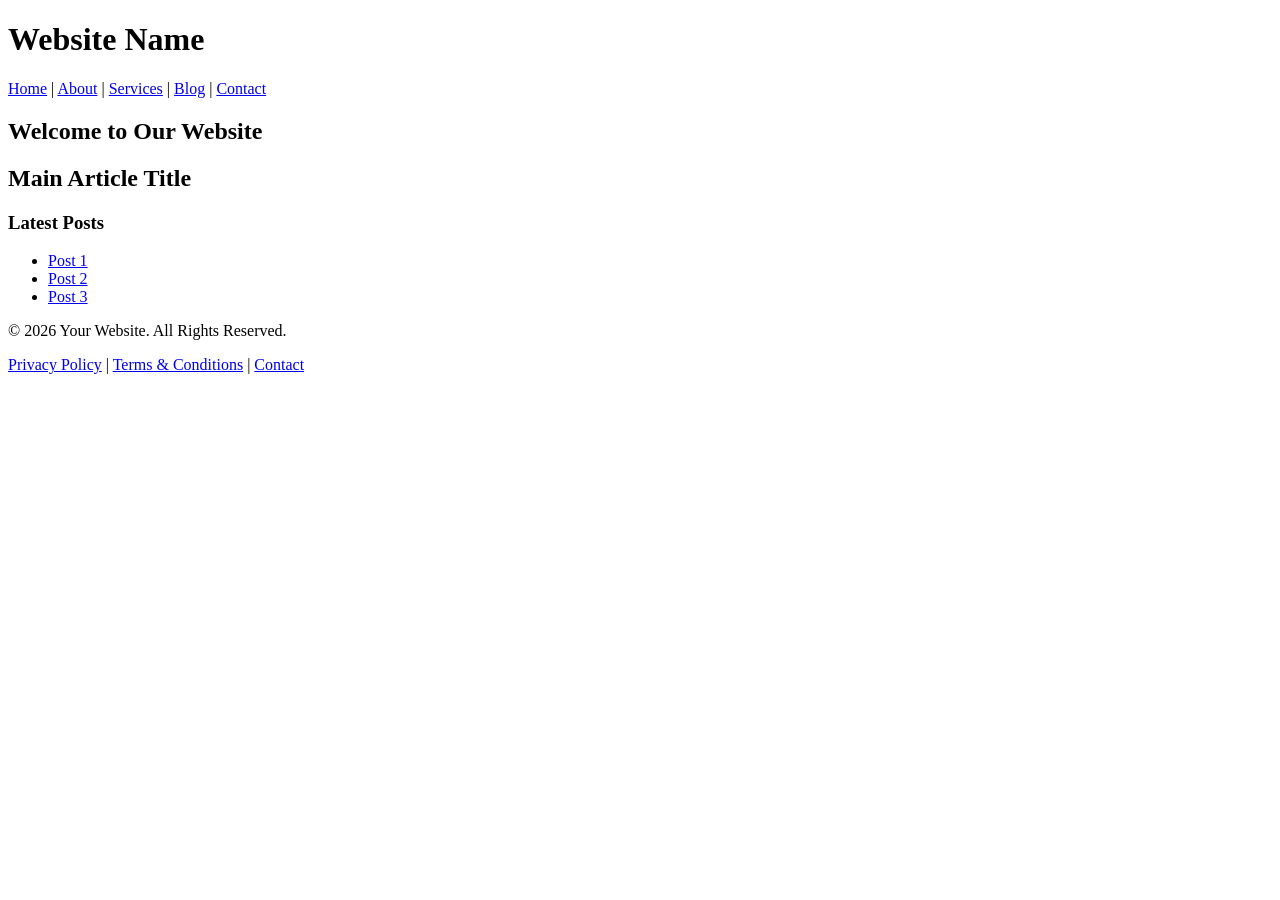
<file: Chapters/index.html>
<!DOCTYPE html>
<html lang="en">
<head>
    <meta charset="UTF-8">
    <meta name="viewport" content="width=device-width, initial-scale=1.0">
    <title>Social Media Links</title>
</head>
<body>

    <!-- Hello World -->

    <!-- <h2>Follow Us</h2>

    <ul>
        <li>
            <a href="https://www.facebook.com/" target="_blank">
                Facebook
            </a>
        </li>
        <li>
            <a href="https://www.youtube.com/" target="_blank">
                YouTube
            </a>
        </li>
        <li>
            <a href="https://twitter.com/" target="_blank">
                Twitter
            </a>
        </li>
        <li>
            <a href="https://www.linkedin.com/" target="_blank">
                LinkedIn
            </a>
        </li>
    </ul> -->

<!-- <h1>C + O<sub>2</sub>= CO<sub>2</sub></h1> -->


    <!-- Header -->
    <header>
        <h1>Website Name</h1>

        <nav>
            <a href="/">Home</a> |
            <a href="/pages/about.html">About</a> |
            <a href="/pages/services.html">Services</a> |
            <a href="/pages/blog.html">Blog</a> |
            <a href="/pages/contact">Contact</a>
        </nav>
    </header>

    <!-- Hero Section -->
    <section>
        <h2>Welcome to Our Website</h2>
    </section>

    <!-- Main Content -->
    <main>

        <article>
            <h2>Main Article Title</h2>
        

        </article>

        <!-- Sidebar -->
        <aside>
            <h3>Latest Posts</h3>
            <ul>
                <li><a href="#">Post 1</a></li>
                <li><a href="#">Post 2</a></li>
                <li><a href="#">Post 3</a></li>
            </ul>
        </aside>

    </main>

    <!-- Footer -->
    <footer>
        <p>&copy; 2026 Your Website. All Rights Reserved.</p>

        <nav>
            <a href="/privacy-policy">Privacy Policy</a> |
            <a href="/terms">Terms & Conditions</a> |
            <a href="/contact">Contact</a>
        </nav>
    </footer>



</body>
</html>
</file>
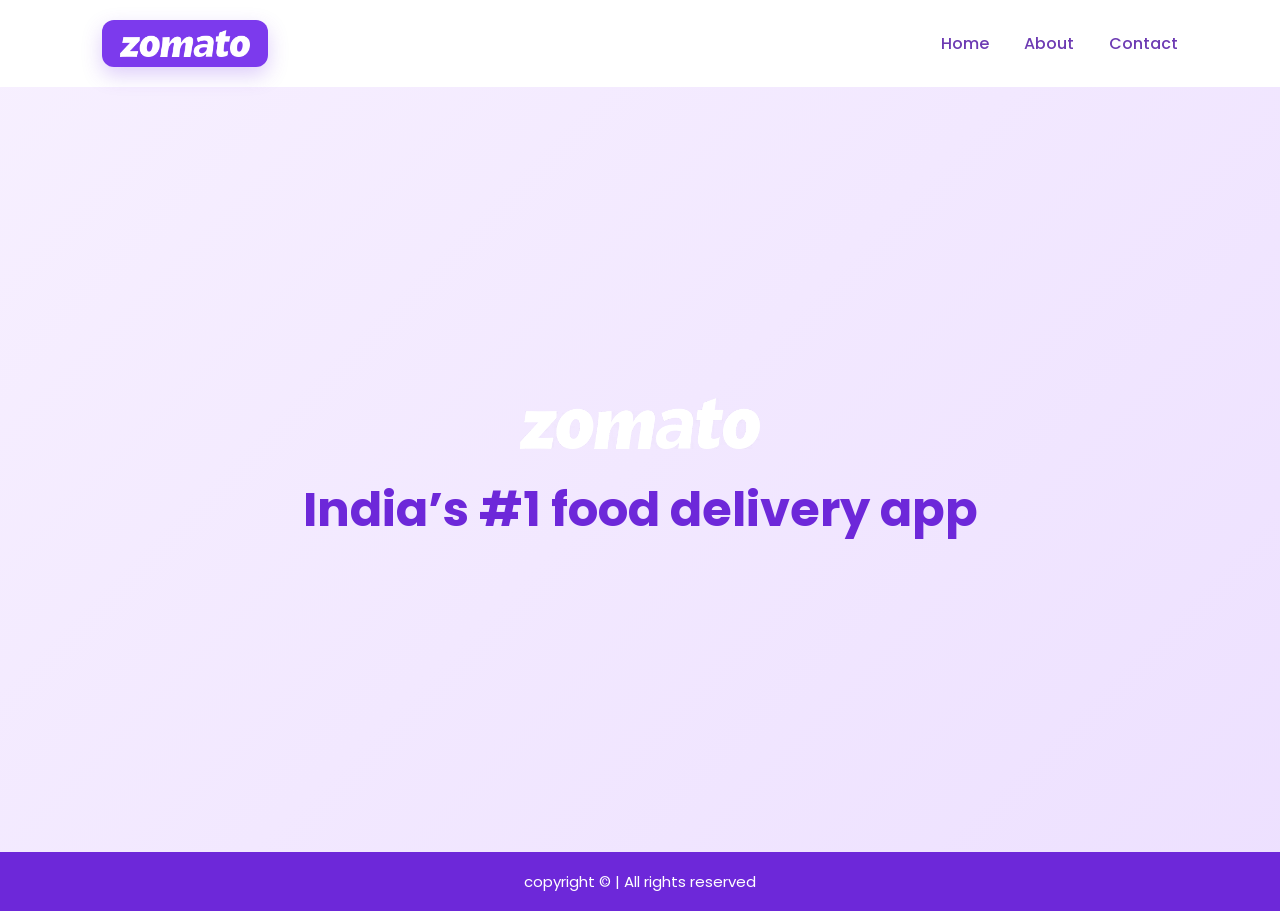
<file: Projects/Project1/index.html>
<!DOCTYPE html>
<html lang="en">

<head>
    <meta charset="UTF-8">
    <meta name="viewport" content="width=device-width, initial-scale=1.0">
    <title>Zomato - Order Food Online</title>
    <link rel="stylesheet" href="css/style.css">
</head>

<body>
    <header>
        <div class="logo">
            <img src="img/logo.png" alt="logo">
        </div>
        <ul>
            <li><a href="/">Home</a></li>
            <li><a href="/">About</a></li>
            <li><a href="/">Contact</a></li>
        </ul>
    </header>

    <main>
        <img src="img/logo.png" alt="">
        <p>
            India’s #1
            food delivery app
        </p>

    </main>

    <footer>
        copyright &copy; | All rights reserved
    </footer>

    <script src="js/app.js"></script>
</body>

</html>


<!-- Complete Utimate_HTML_Course -->
</file>
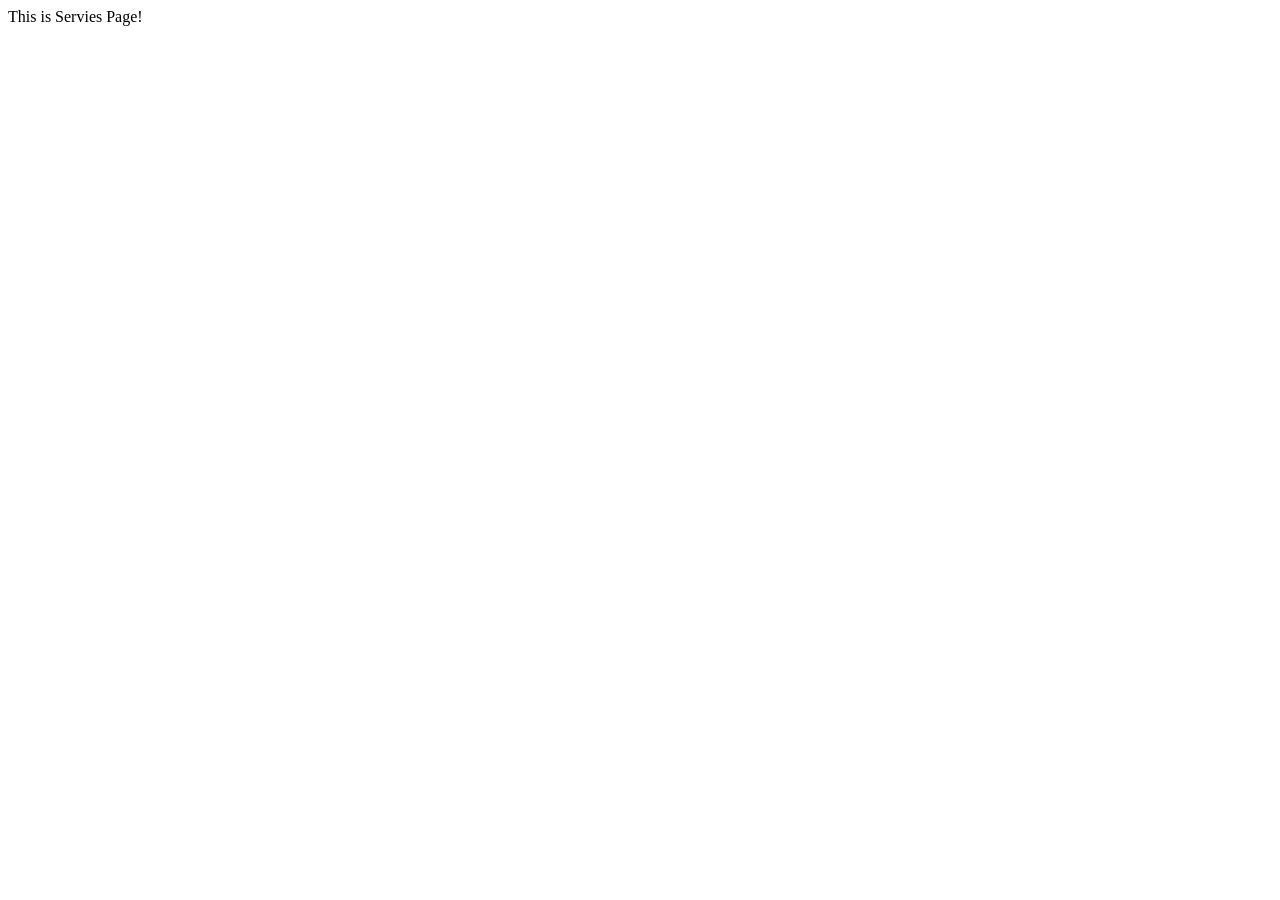
<file: pages/services.html>
<!DOCTYPE html>
<html lang="en">
<head>
    <meta charset="UTF-8">
    <meta name="viewport" content="width=device-width, initial-scale=1.0">
    <title>Document</title>
</head>
<body>
    This is Servies Page!
</body>
</html>
</file>
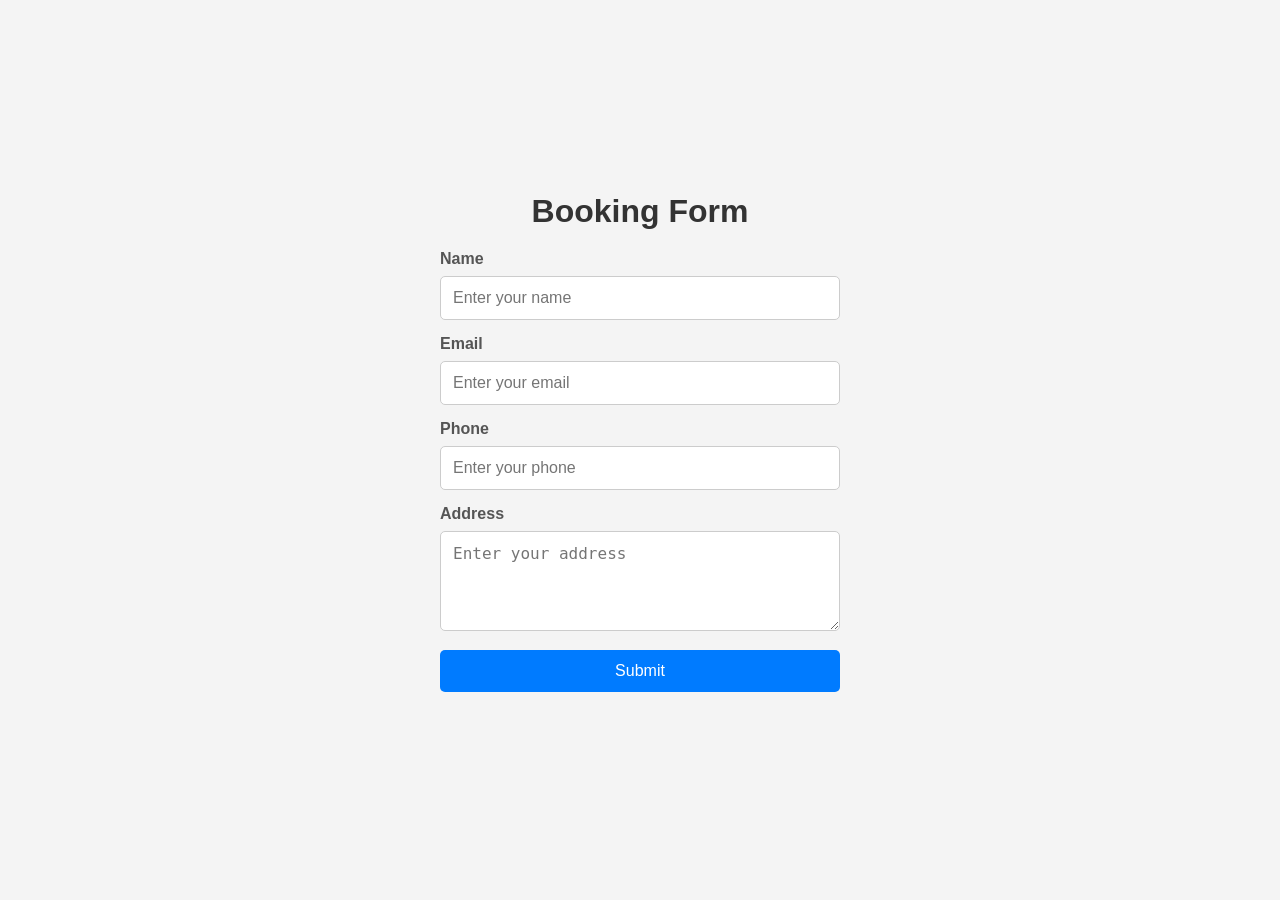
<file: Chapters/pages/form.html>
<!DOCTYPE html>
<html lang="en">

<head>
    <meta charset="UTF-8">
    <meta name="viewport" content="width=device-width, initial-scale=1.0">
    <title>Booking Form</title>
    <style>
        /* Reset */
        * {
            margin: 0;
            padding: 0;
            box-sizing: border-box;
        }

        /* Body */
        body {
            font-family: Arial, Helvetica, sans-serif;
            background: #f4f4f4;
            display: flex;
            flex-direction: column;
            align-items: center;
            justify-content: center;
            min-height: 100vh;
        }

        /* Heading */
        h1 {
            margin-bottom: 20px;
            color: #333;
        }

        /* Form Container */
        body>div {
            width: 400px;
            margin-bottom: 15px;
        }

        /* Labels */
        label {
            display: block;
            margin-bottom: 8px;
            font-weight: bold;
            color: #555;
        }

        /* Input Fields */
        input,
        textarea {
            width: 100%;
            padding: 12px;
            border: 1px solid #ccc;
            border-radius: 5px;
            font-size: 16px;
            outline: none;
            transition: 0.3s;
        }

        /* Textarea */
        textarea {
            height: 100px;
            resize: vertical;
        }

        /* Focus Effect */
        input:focus,
        textarea:focus {
            border-color: #007bff;
            box-shadow: 0 0 5px rgba(0, 123, 255, 0.3);
        }

        /* Submit Button */
        button {
            width: 100%;
            padding: 12px;
            border: none;
            border-radius: 5px;
            background: #007bff;
            color: white;
            font-size: 16px;
            cursor: pointer;
            transition: 0.3s;
        }

        /* Button Hover */
        button:hover {
            background: #0056b3;
        }
    </style>
</head>

<body>

    <h1>Booking Form</h1>

    <div>
        <label for="name">Name</label>
        <input type="text" id="name" placeholder="Enter your name" required>
    </div>

    <div>
        <label for="email">Email</label>
        <input type="email" id="email" placeholder="Enter your email" required>
    </div>

    <div>
        <label for="phone">Phone</label>
        <input type="number" id="phone" placeholder="Enter your phone" required>
    </div>

    <div>
        <label for="address">Address</label>
        <textarea type="text" id="address" placeholder="Enter your address"></textarea>
    </div>

    <div>
        <button type="submit">Submit</button>
    </div>

</body>

</html>
</file>
<file: Projects/Project1/css/style.css>
/* Google Font */
@import url('https://fonts.googleapis.com/css2?family=Poppins:wght@300;400;500;600;700&display=swap');

*{
    margin:0;
    padding:0;
    box-sizing:border-box;
}

body{
    font-family:'Poppins',sans-serif;
    background:linear-gradient(135deg,#f7f0ff,#ede0ff);
    color:#4a2b6b;
    min-height:100vh;
}

/* Header */

header{
    display:flex;
    justify-content:space-between;
    align-items:center;
    padding:20px 8%;
    background:#ffffff;
    position:sticky;
    top:0;
    z-index:1000;
    transition:.4s;
}

header.scrolled{
    box-shadow:0 5px 20px rgba(0,0,0,.1);
}

.logo{
    background: #7c3aed;
    padding: 10px 18px;
    border-radius: 12px;
    display: flex;
    align-items: center;
    justify-content: center;
    box-shadow: 0 8px 20px rgba(124, 58, 237, 0.25);
}

.logo img{
    width: 130px;
    display: block;
}

.logo img:hover{
    transform:scale(1.08);
}

header ul{
    display:flex;
    list-style:none;
    gap:35px;
}

header ul li a{
    text-decoration:none;
    color:#6d3bb3;
    font-weight:500;
    position:relative;
    transition:.3s;
}

header ul li a::after{
    content:"";
    position:absolute;
    width:0;
    height:2px;
    left:0;
    bottom:-5px;
    background:#a855f7;
    transition:.3s;
}

header ul li a:hover{
    color:#a855f7;
}

header ul li a:hover::after{
    width:100%;
}

/* Hero */

main{
    display:flex;
    flex-direction:column;
    justify-content:center;
    align-items:center;
    text-align:center;
    min-height:85vh;
    padding:40px 20px;
}

main img{
    width:240px;
    animation:float 4s ease-in-out infinite;
    margin-bottom:30px;
}

main p{
    font-size:3rem;
    font-weight:700;
    color:#6d28d9;
    line-height:1.3;
    max-width:700px;
}

/* Footer */

footer{
    background:#6d28d9;
    color:white;
    text-align:center;
    padding:18px;
    font-size:15px;
}

/* Animations */

@keyframes float{

    0%{
        transform:translateY(0);
    }

    50%{
        transform:translateY(-18px);
    }

    100%{
        transform:translateY(0);
    }

}

.fade{
    opacity:0;
    transform:translateY(40px);
    transition:1s;
}

.fade.show{
    opacity:1;
    transform:translateY(0);
}

/* Responsive */

@media(max-width:768px){

header{
    flex-direction:column;
    gap:20px;
}

header ul{
    gap:18px;
}

main img{
    width:180px;
}

main p{
    font-size:2rem;
}

}

@media(max-width:500px){

header ul{
    flex-direction:column;
    text-align:center;
}

main p{
    font-size:1.6rem;
}

}
</file>
